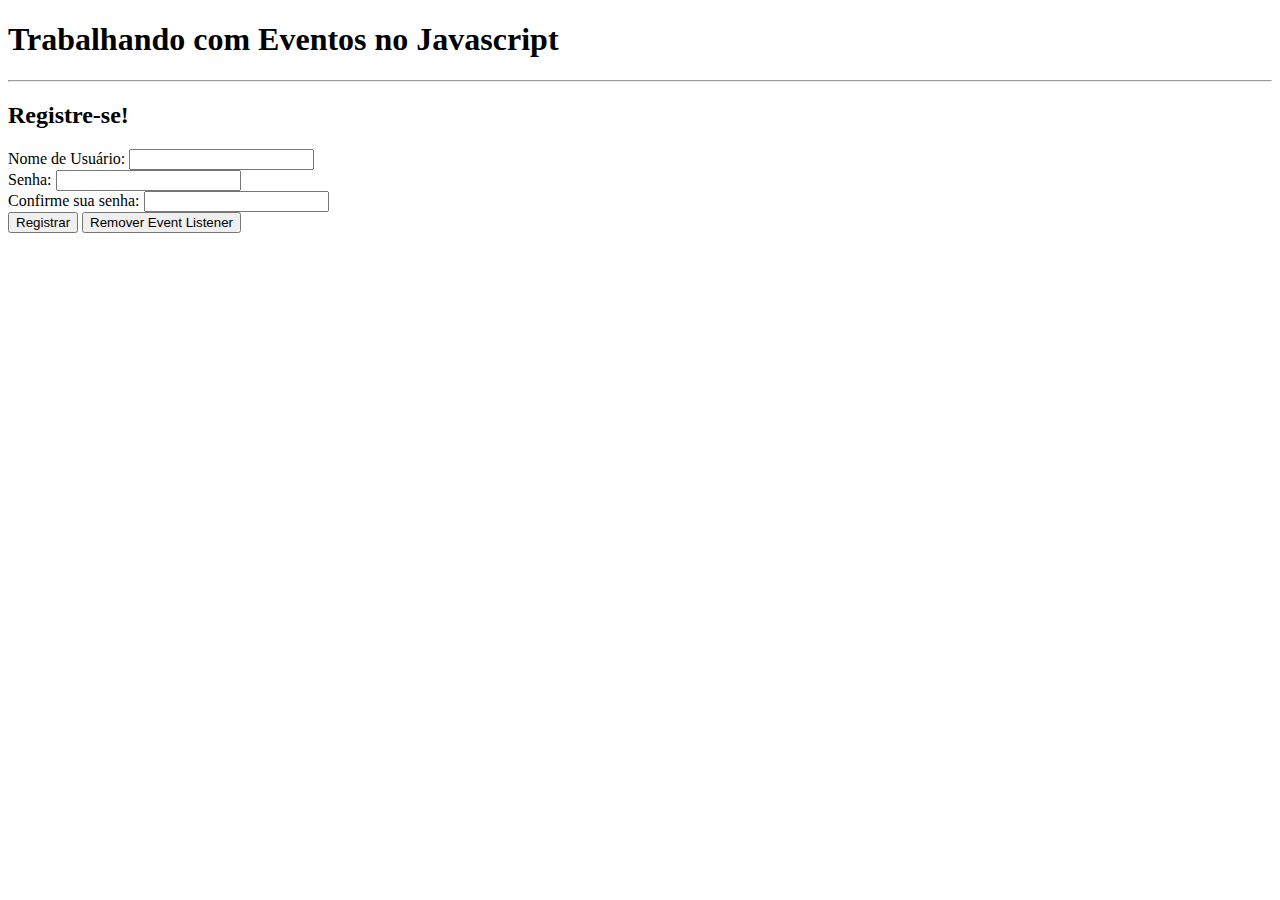
<file: Adicionando Eventos pelo JS/Index.html>
<!DOCTYPE html>
<html lang="en">
<head>
  <meta charset="UTF-8">
  <meta http-equiv="X-UA-Compatible" content="IE=edge">
  <meta name="viewport" content="width=device-width, initial-scale=1.0">
  <title>Trabalhando com Eventos</title>
  <script src="./index.js" defer></script>
</head>
<body>
  <h1>Trabalhando com Eventos no Javascript</h1>
  <hr>

  <h2>Registre-se!</h2>
  <section>
    <label for="username">Nome de Usuário:</label>
    <input type="text" name="username" id="username">
    <br>
    <label for="password">Senha:</label>
    <input type="password" name="password" id="password">
    <br>
    <label for="passwordConfirmation">Confirme sua senha:</label>
    <input type="password" name="passwordConfirmation" id="passwordConfirmation">
    <br>
    <button id="register-button">Registrar</button>
    <button onclick="removeEvent()">Remover Event Listener</button>
  </section>
</body>
</html>
</file>
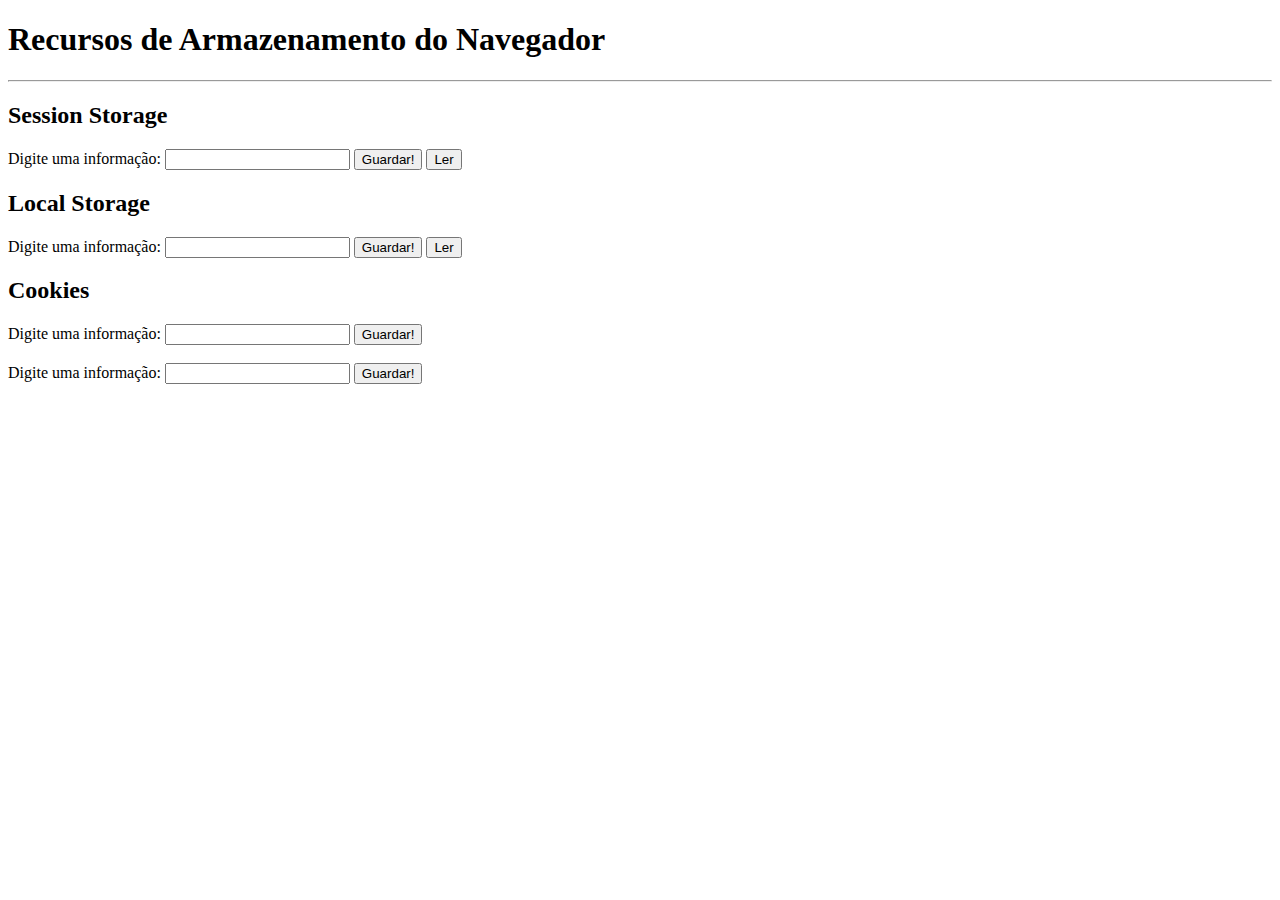
<file: Armazenamento/index.html>
<!DOCTYPE html>
<html lang="en">
<head>
  <meta charset="UTF-8">
  <meta http-equiv="X-UA-Compatible" content="IE=edge">
  <meta name="viewport" content="width=device-width, initial-scale=1.0">
  <title>Recursos de Armazenamento do Navegador</title>
  <script src="./index.js" defer></script>
</head>
<body>
  <h1>Recursos de Armazenamento do Navegador</h1>
  <hr>
  <h2>Session Storage</h2>
  <label for="session">Digite uma informação:</label>
  <input type="text" id="session">
  <button id="sessionBtn">Guardar!</button>
  <button id="readSesssion">Ler</button>
  <h2>Local Storage</h2>
  <label for="local">Digite uma informação:</label>
  <input type="text" id="local">
  <button id="localBtn">Guardar!</button>
  <button id="readLocal">Ler</button>
  <h2>Cookies</h2>
  <label for="cookie">Digite uma informação:</label>
  <input type="text" id="cookie">
  <button id="cookieBtn">Guardar!</button>
  <br><br>
  <label for="cookie2">Digite uma informação:</label>
  <input type="text" id="cookie2">
  <button id="cookie2Btn">Guardar!</button>
</body>
</html>
</file>
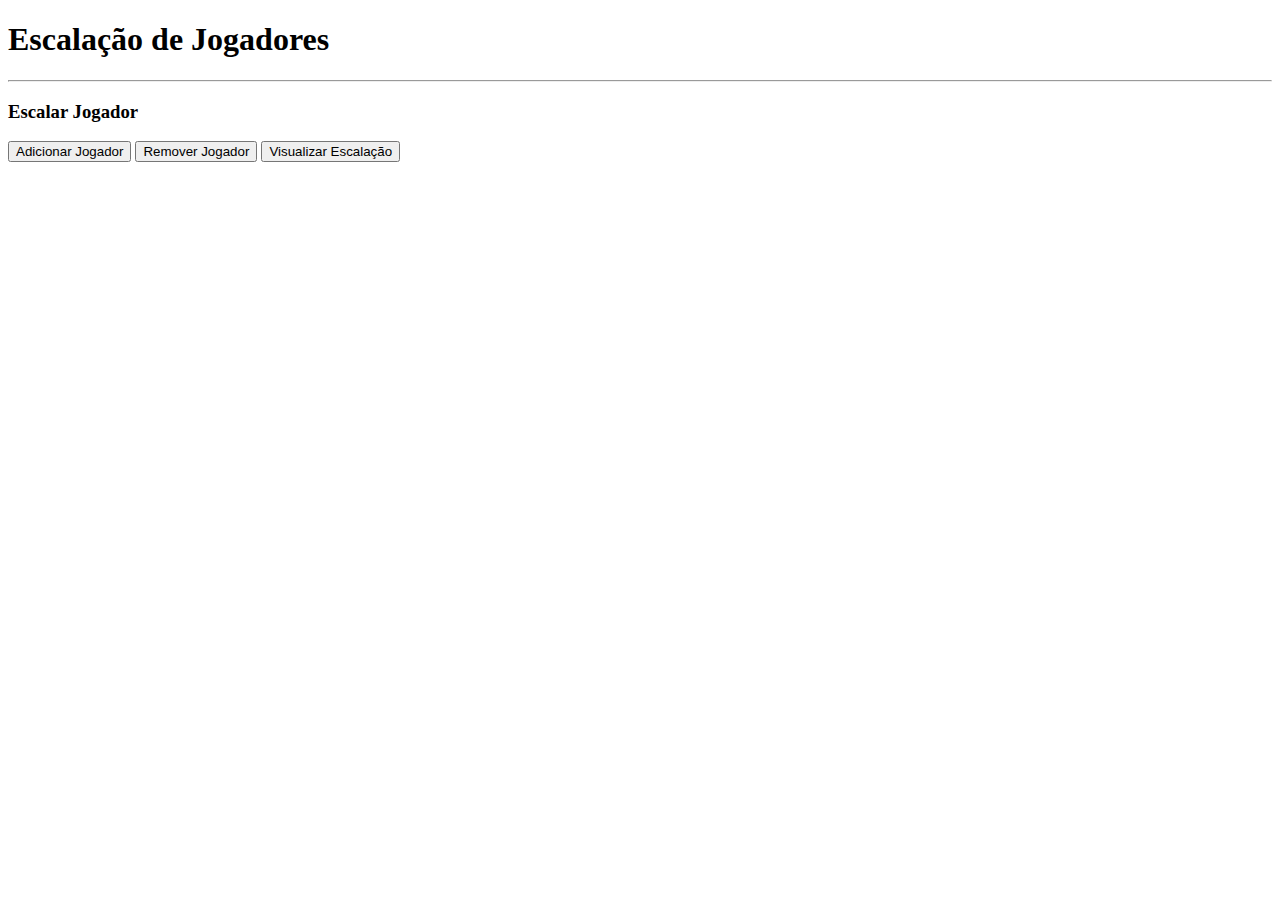
<file: Atividade 01/index.html>
<!DOCTYPE html>
<html lang="pt-br">
<head>
    <meta charset="UTF-8">
    <meta http-equiv="X-UA-Compatible" content="IE=edge">
    <meta name="viewport" content="width=device-width, initial-scale=1.0">
    <title>Escalação de Jogadores</title>

</head>
<body>
    <h1>Escalação de Jogadores</h1>
    <hr>

    <h3>Escalar Jogador</h3>
    <button onclick="addPlayer()">Adicionar Jogador</button>
    <button onclick="removePlayer()">Remover Jogador</button>
    <button onclick="players()">Visualizar Escalação</button>

    <section>
        <div id="newPlayers"></div>
        <div id="players"></div>
    </section>
    
    <script src="./index.js"></script>
</body>
</html>
</file>
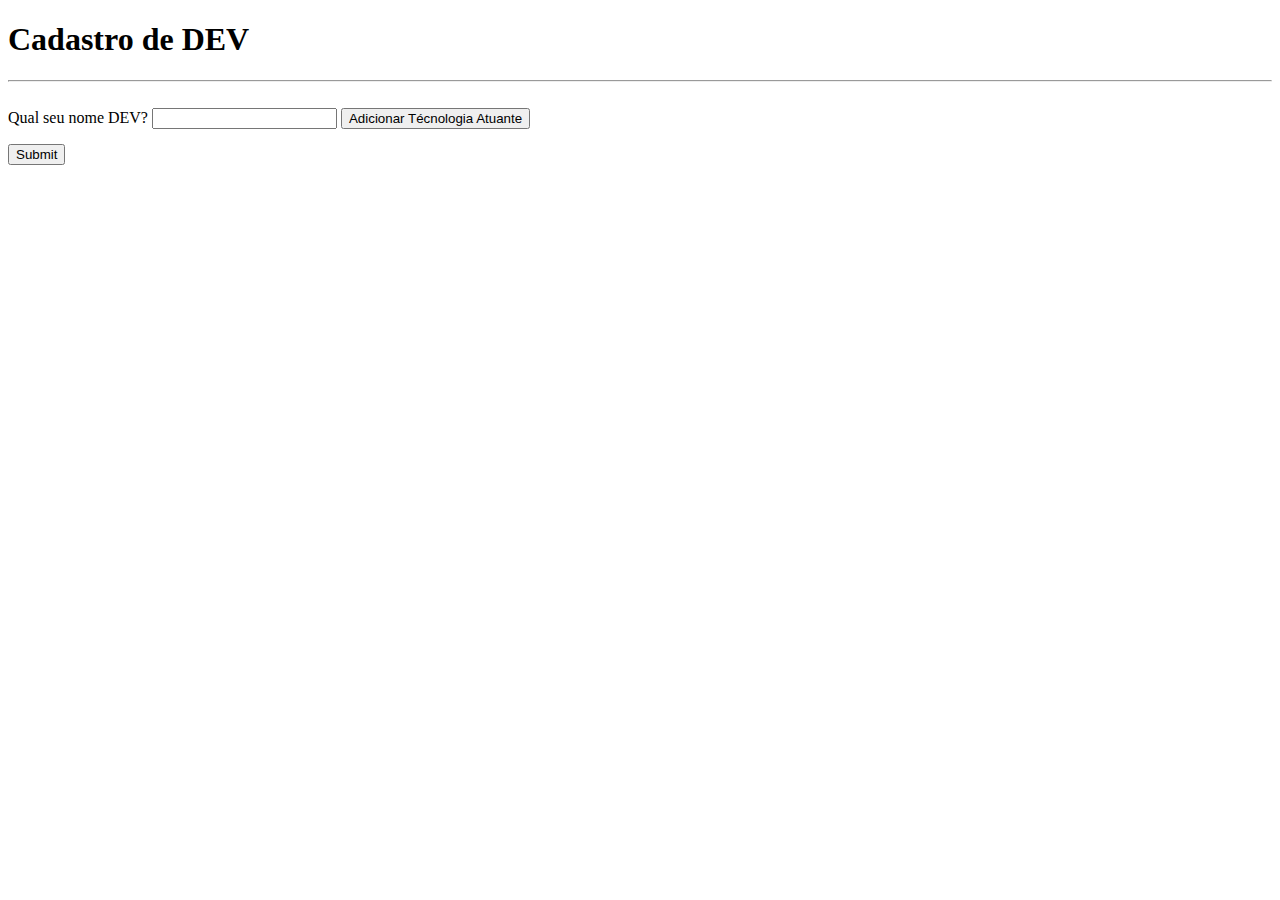
<file: Atividade 02/index.html>
<!DOCTYPE html>
<html lang="pt-br">
<head>
    <meta charset="UTF-8">
    <meta http-equiv="X-UA-Compatible" content="IE=edge">
    <meta name="viewport" content="width=device-width, initial-scale=1.0">
    <title>Cadastro de DEV</title>
    <link rel="stylesheet" href="./style.css">
</head>
<body>
    <header>
        <h1>Cadastro de DEV</h1>
    </header>
    <hr>
    <section>
        <br>
        <form id="cadastro">
            <div class="init">
                <label for="nameDeveloper">Qual seu nome DEV?</label>
                <input type="text" id="nameDeveloper">
                <button class="technology">Adicionar Técnologia Atuante</button>
            </div>
            <div class="technologies"></div>
            <input name="enviar" type="submit" id="enviar"/>
        </form>
    </section>

    <script src="./index.js"></script>
</body>
</html>
</file>
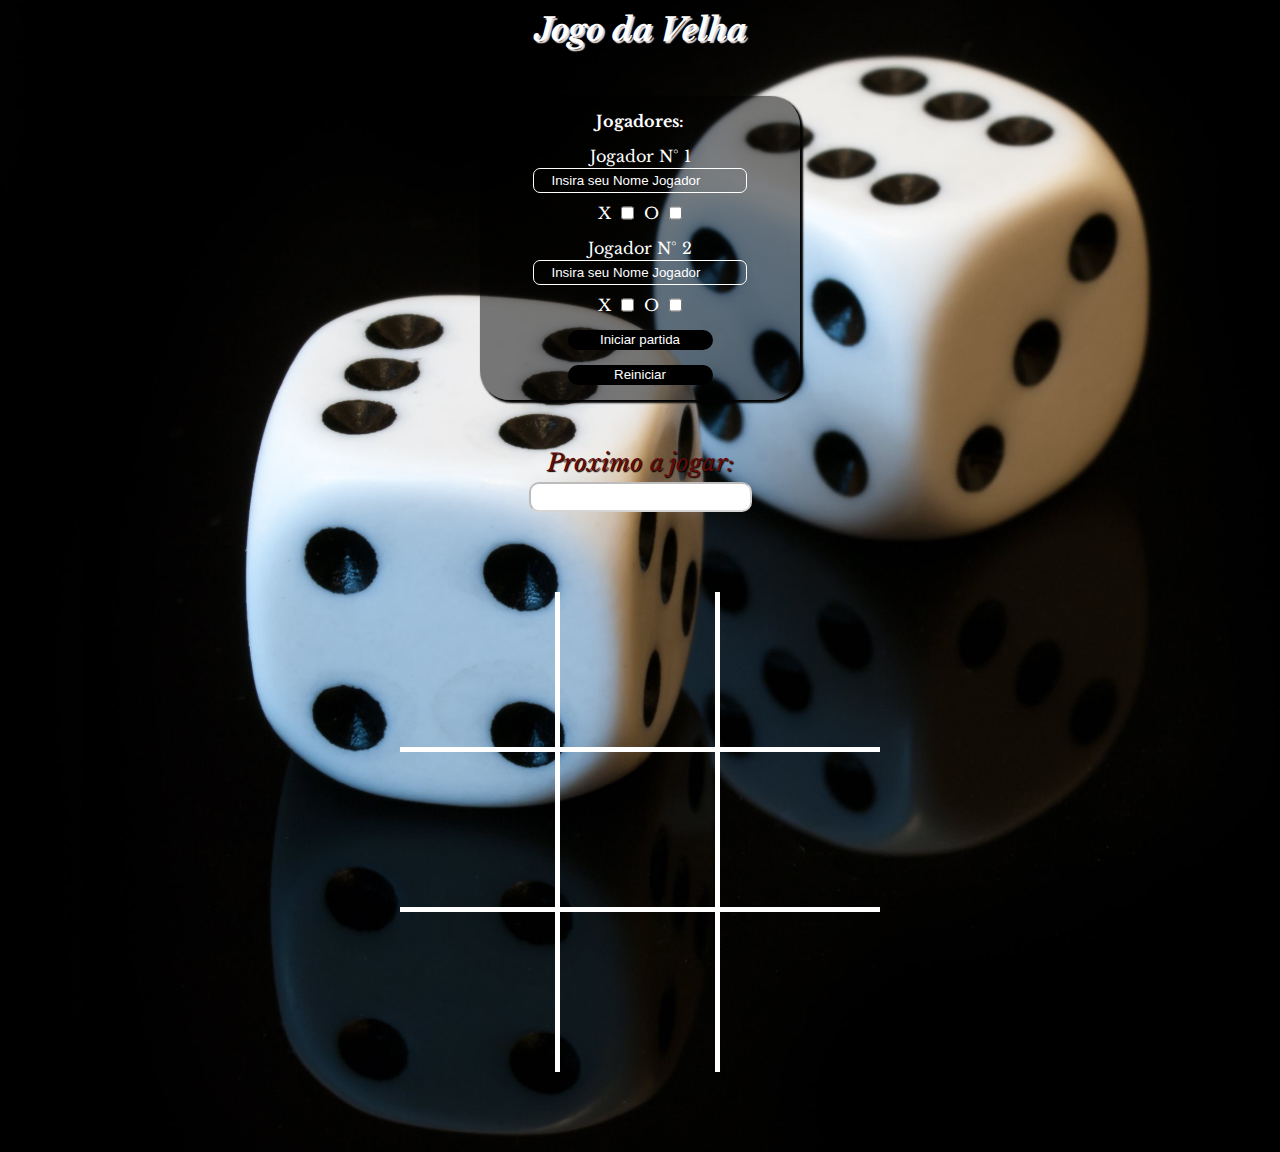
<file: Atividade 03/index.html>
<!DOCTYPE html>
<html lang="pt-br">
<head>
    <meta charset="UTF-8">
    <meta http-equiv="X-UA-Compatible" content="IE=edge">
    <meta name="viewport" content="width=device-width, initial-scale=1.0">
    <title>Jogo da Velha</title>
    <link rel="stylesheet" href="./style.css">
    <link rel="shortcut icon" href="./resources/console.png" type="image/x-icon">
    <script src="./index.js" defer></script>
    <link rel="preconnect" href="https://fonts.googleapis.com">
    <link rel="preconnect" href="https://fonts.gstatic.com" crossorigin>
    <link href="https://fonts.googleapis.com/css2?family=Libre+Baskerville:ital@1&family=Playfair:ital,wght@1,300&display=swap" rel="stylesheet">
</head>
<body>
     <header>
        <h1>Jogo da Velha</h1>
     </header>
     <section>
        <form id="player registration">
            <div class="players">
                <h4>Jogadores:</h4>
                <div class="player1">
                    <div class="name-player">
                        <label for="player-one">Jogador N° 1</label>
                        <input type="text" name="player-one" id="player-one" placeholder="Insira seu Nome Jogador">
                    </div>
                    <div class="peao-player">
                        <label for="x1">X</label>
                        <input class="peao" id="x1" value="X" name="peao-x1" type="checkbox">
                        <label for="o1">O</label>
                        <input class="peao" id="o1" value="O" name="peao-o1" type="checkbox">
                    </div>
                </div>
                <div class="player2">
                    <div class="name-player">
                        <label for="player-two">Jogador N° 2</label>
                        <input type="text" name="player-two" id="player-two" placeholder="Insira seu Nome Jogador">
                    </div>
                    <div class="peao-player">
                        <label for="x2">X</label>
                        <input class="peao" id="x2" value="X" name="peao-x2" type="checkbox">
                        <label for="o2">O</label>
                        <input class="peao" id="o2" value="O" name="peao-o2" type="checkbox">
                    </div>
                </div>
                <button type="submit" id="init">Iniciar partida</button>
                <button id="reboot">Reiniciar</button>
            </div>
            <div class="game">
                <label for="next-player">Proximo a jogar:</label>
                <input type="text" class="next-player" id="next-player" value="" disabled>
            </div>  
        </form>
        <div class="table">
            <span class="campo-selecao" id="quadro1"></span>
            <span class="campo-selecao" id="quadro2"></span>
            <span class="campo-selecao" id="quadro3"></span>
            <span class="campo-selecao" id="quadro4"></span>
            <span class="campo-selecao" id="quadro5"></span>
            <span class="campo-selecao" id="quadro6"></span>
            <span class="campo-selecao" id="quadro7"></span>
            <span class="campo-selecao" id="quadro8"></span>
            <span class="campo-selecao" id="quadro9"></span>
        </div>
     </section>
</body>
</html>
</file>
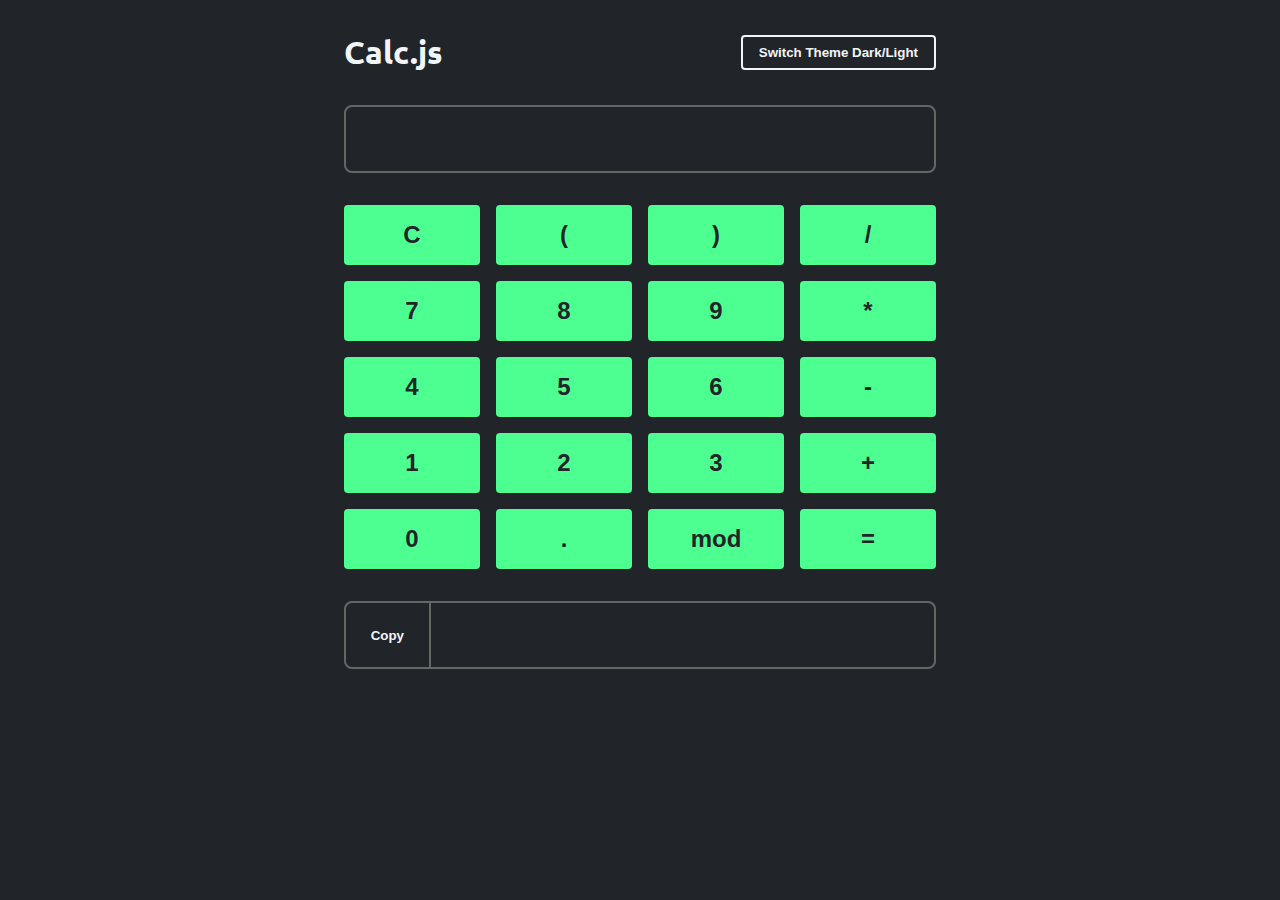
<file: Calculadora/index.html>
<!DOCTYPE html>
<html lang="en">
<head>
  <meta charset="UTF-8">
  <meta http-equiv="X-UA-Compatible" content="IE=edge">
  <meta name="viewport" content="width=device-width, initial-scale=1.0">
  <link rel="preconnect" href="https://fonts.googleapis.com">
  <link rel="preconnect" href="https://fonts.gstatic.com" crossorigin>
  <link href="https://fonts.googleapis.com/css2?family=Ubuntu:wght@400;700&display=swap" rel="stylesheet">
  <title>Projeto Prático Guiado 1</title>
  <link rel="stylesheet" href="style.css">
  <script src="./index.js" defer></script>
</head>
<body>
  <main data-theme="dark">
    <header class="flex align-center justify-between">
      <h1>Calc.js</h1>
      <button id="themeSwitcher">Switch Theme Dark/Light</button>
    </header>
    <input type="text" id="input">
    <div id="keys">
      <button id="clear">C</button>
      <button class="charKey" data-value=" ( ">(</button>
      <button class="charKey" data-value=" ) ">)</button>
      <button class="charKey" data-value=" / ">/</button>
      <button class="charKey" data-value="7">7</button>
      <button class="charKey" data-value="8">8</button>
      <button class="charKey" data-value="9">9</button>
      <button class="charKey" data-value=" * ">*</button>
      <button class="charKey" data-value="4">4</button>
      <button class="charKey" data-value="5">5</button>
      <button class="charKey" data-value="6">6</button>
      <button class="charKey" data-value=" - ">-</button>
      <button class="charKey" data-value="1">1</button>
      <button class="charKey" data-value="2">2</button>
      <button class="charKey" data-value="3">3</button>
      <button class="charKey" data-value=" + ">+</button>
      <button class="charKey" data-value="0">0</button>
      <button class="charKey" data-value=".">.</button>
      <button class="charKey" data-value=" % ">mod</button>
      <button id="equal">=</button>
    </div>
    <section class="flex align-center justify-between">
      <button id="copyToClipboard">Copy</button>
      <input type="text" id="result" disabled>
    </section>
  </main>
</body>
</html>
</file>
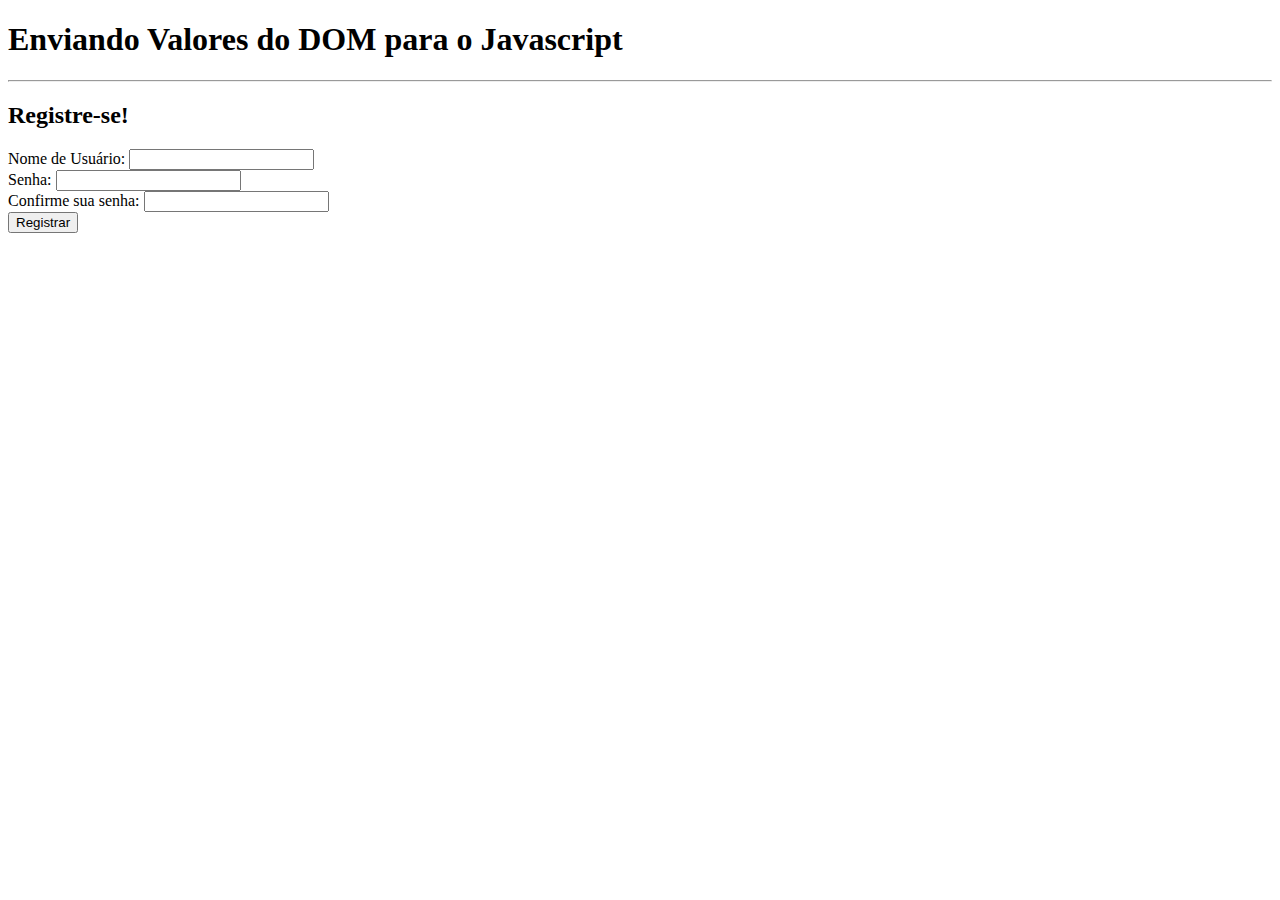
<file: Envio de Valores para o JS/index.html>
<!DOCTYPE html>
<html lang="en">
<head>
  <meta charset="UTF-8">
  <meta http-equiv="X-UA-Compatible" content="IE=edge">
  <meta name="viewport" content="width=device-width, initial-scale=1.0">
  <title>Enviando Valores do DOM para o Javascript</title>
  <script src="./index.js"></script>
</head>
<body>
  <h1>Enviando Valores do DOM para o Javascript</h1>
  <hr>

  <h2>Registre-se!</h2>
  <section>
    <label for="username">Nome de Usuário:</label>
    <input type="text" name="username" id="username">
    <br>
    <label for="password">Senha:</label>
    <input type="password" name="password" id="password">
    <br>
    <label for="passwordConfirmation">Confirme sua senha:</label>
    <input type="password" name="passwordConfirmation" id="passwordConfirmation">
    <br>
    <!-- parametro da função retorna o restistro pai do botão, que neste caso é a section, se manter apenas o this, ele traria o botão em si -->
    <button onclick="register(this.parentNode)">Registrar</button>
  </section>
</body>

</html>
</file>
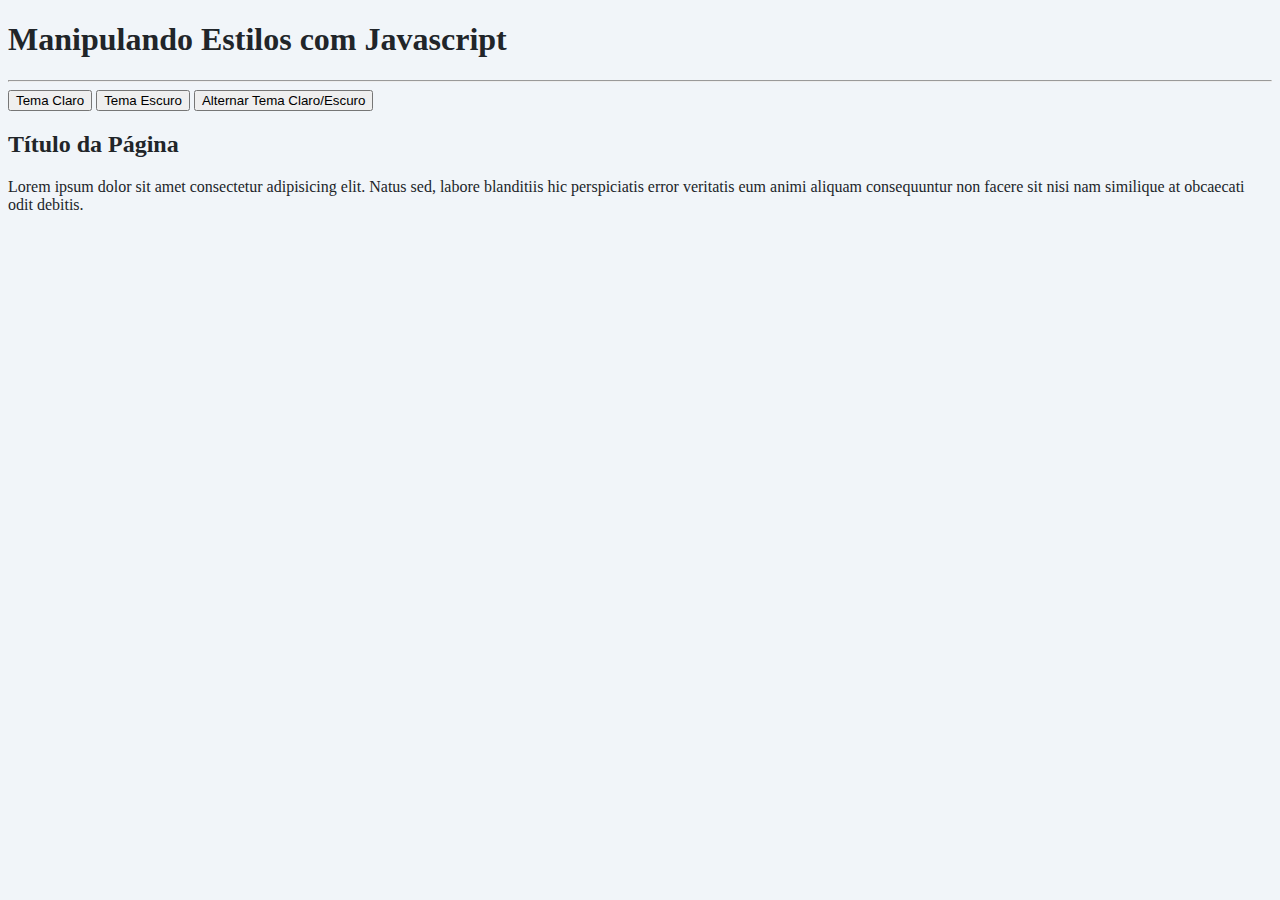
<file: Estilos/index.html>
<!DOCTYPE html>
<html lang="en">
<head>
  <meta charset="UTF-8">
  <meta http-equiv="X-UA-Compatible" content="IE=edge">
  <meta name="viewport" content="width=device-width, initial-scale=1.0">
  <title>Manipulando Estilos com Javascript</title>

  <style>
    .is-light { background-color: #f1f5f9; color: #212529; }
    .is-dark { background-color: #212529; color: #f1f5f9; }
  </style>

  <script src="./index.js" defer></script>
</head>

<body class="is-light">
  <h1>Manipulando Estilos com Javascript</h1>
  <hr>
  <button id="lightBtn">Tema Claro</button>
  <button id="darkBtn">Tema Escuro</button>
  <button id="switchBtn">Alternar Tema Claro/Escuro</button>
  <h2>Título da Página</h2>
  <p>
    Lorem ipsum dolor sit amet consectetur adipisicing elit. Natus sed, labore blanditiis hic perspiciatis error veritatis eum animi aliquam consequuntur non facere sit nisi nam similique at obcaecati odit debitis.
  </p>
</body>
</html>
</file>
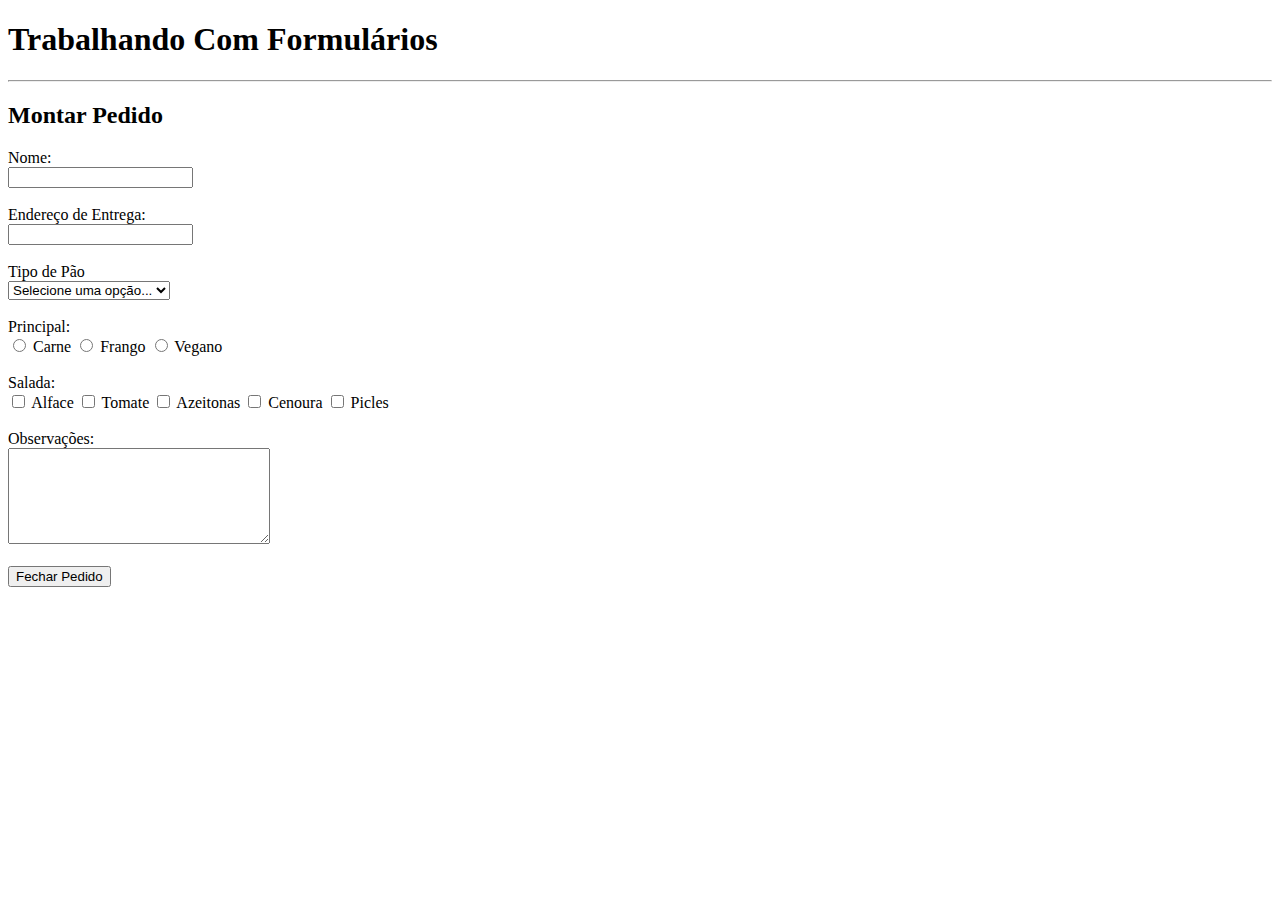
<file: formularios/index.html>
<!DOCTYPE html>
<html lang="en">
<head>
  <meta charset="UTF-8">
  <meta http-equiv="X-UA-Compatible" content="IE=edge">
  <meta name="viewport" content="width=device-width, initial-scale=1.0">
  <title>Trabalhando Com Formulários</title>
  <script src="./index.js" defer></script>
</head>
<body>
  <h1>Trabalhando Com Formulários</h1>
  <hr>

  <h2>Montar Pedido</h2>

  <form id="orderForm">
    <label for="name">Nome:</label>
    <br>
    <input type="text" name="name" id="name">
    <br><br>

    <label for="address">Endereço de Entrega:</label>
    <br>
    <input type="text" name="address" id="address">
    <br><br>

    <label for="breadType">Tipo de Pão</label>
    <br>
    <select name="breadType" id="breadType">
      <option selected disabled>Selecione uma opção...</option>
      <option value="3 queijos">3 queijos</option>
      <option value="Parmesão e orégano">Parmesão e orégano</option>
      <option value="9 grãos">9 grãos</option>
      <option value="Italiano branco">Italiano branco</option>
      <option value="Granola salgada">Granola salgada</option>
      <option value="Manteiga temperada">Manteiga temperada</option>
    </select>
    <br><br>

    <label for="main">Principal:</label>
    <br>
    <input type="radio" name="main" id="main1" value="Carne">
    <label for="main1">Carne</label>
    <input type="radio" name="main" id="main2" value="Frango">
    <label for="main2">Frango</label>
    <input type="radio" name="main" id="main3" value="Vegano">
    <label for="main3">Vegano</label>
    <br><br>

    <label for="salad">Salada:</label>
    <br>
    <input type="checkbox" name="salad" id="salad1" value="Alface">
    <label for="salad1">Alface</label>
    <input type="checkbox" name="salad" id="salad2" value="Tomate">
    <label for="salad2">Tomate</label>
    <input type="checkbox" name="salad" id="salad3" value="Azeitonas">
    <label for="salad3">Azeitonas</label>
    <input type="checkbox" name="salad" id="salad4" value="Cenoura">
    <label for="salad4">Cenoura</label>
    <input type="checkbox" name="salad" id="salad5" value="Picles">
    <label for="salad5">Picles</label>
    <br><br>

    <label for="observations">Observações:</label>
    <br>
    <textarea name="observations" id="observations" cols="30" rows="6"></textarea>
    <br><br>

    <button type="submit">Fechar Pedido</button>
  </form>
</body>
</html>
</file>
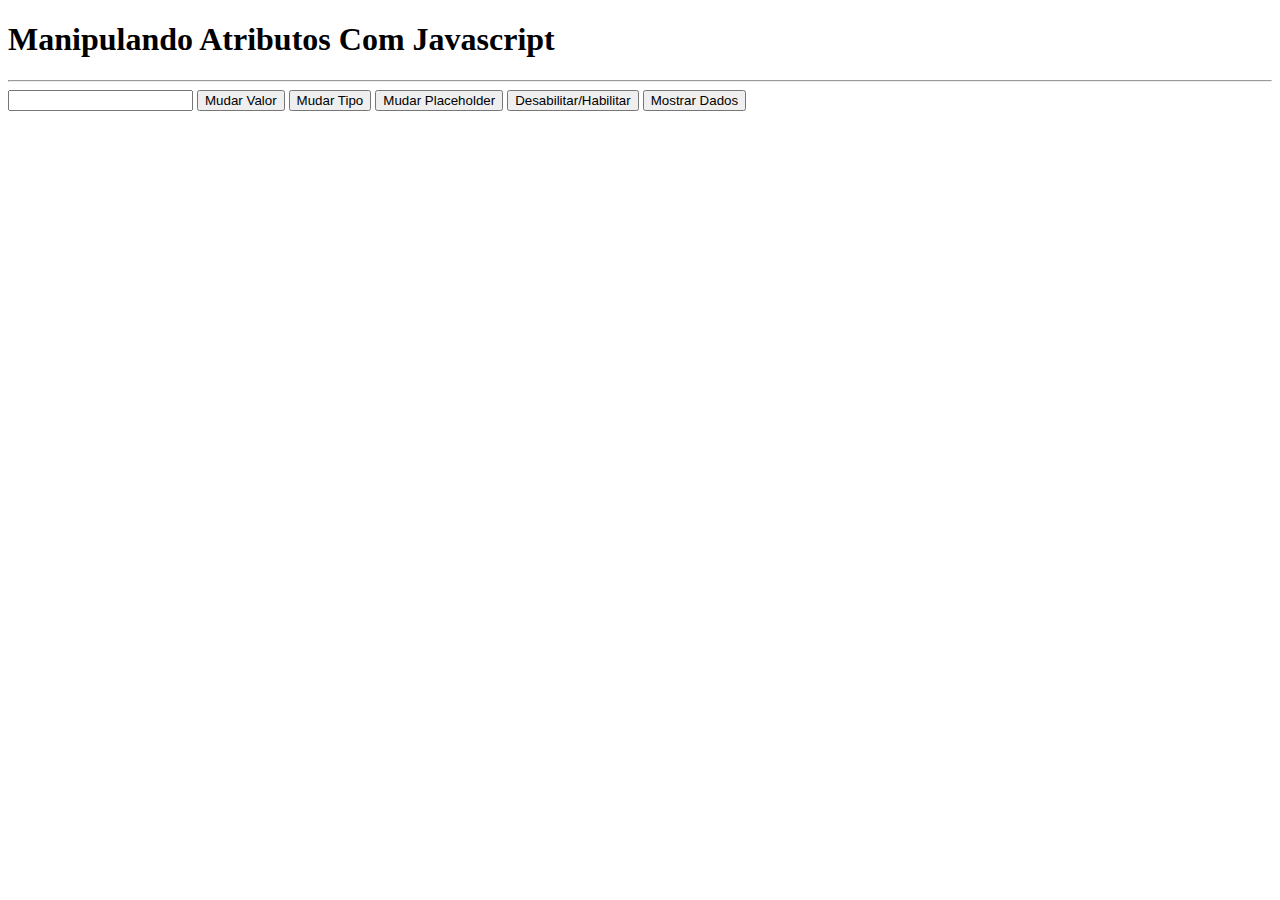
<file: Manipulando Atributos/index.html>
<!DOCTYPE html>
<html lang="en">
<head>
  <meta charset="UTF-8">
  <meta http-equiv="X-UA-Compatible" content="IE=edge">
  <meta name="viewport" content="width=device-width, initial-scale=1.0">
  <title>Manipulando Atributos Com Javascript</title>
  <script src="./index.js" defer></script>
</head>
<body>
  <h1>Manipulando Atributos Com Javascript</h1>
  <hr>

  <input type="text" name="input" id="input" data-something-else="Algum valor">

  <button id="value">Mudar Valor</button>
  <button id="type">Mudar Tipo</button>
  <button id="placeholder">Mudar Placeholder</button>
  <button id="disable">Desabilitar/Habilitar</button>
  <button id="data">Mostrar Dados</button>
</body>
</html>
</file>
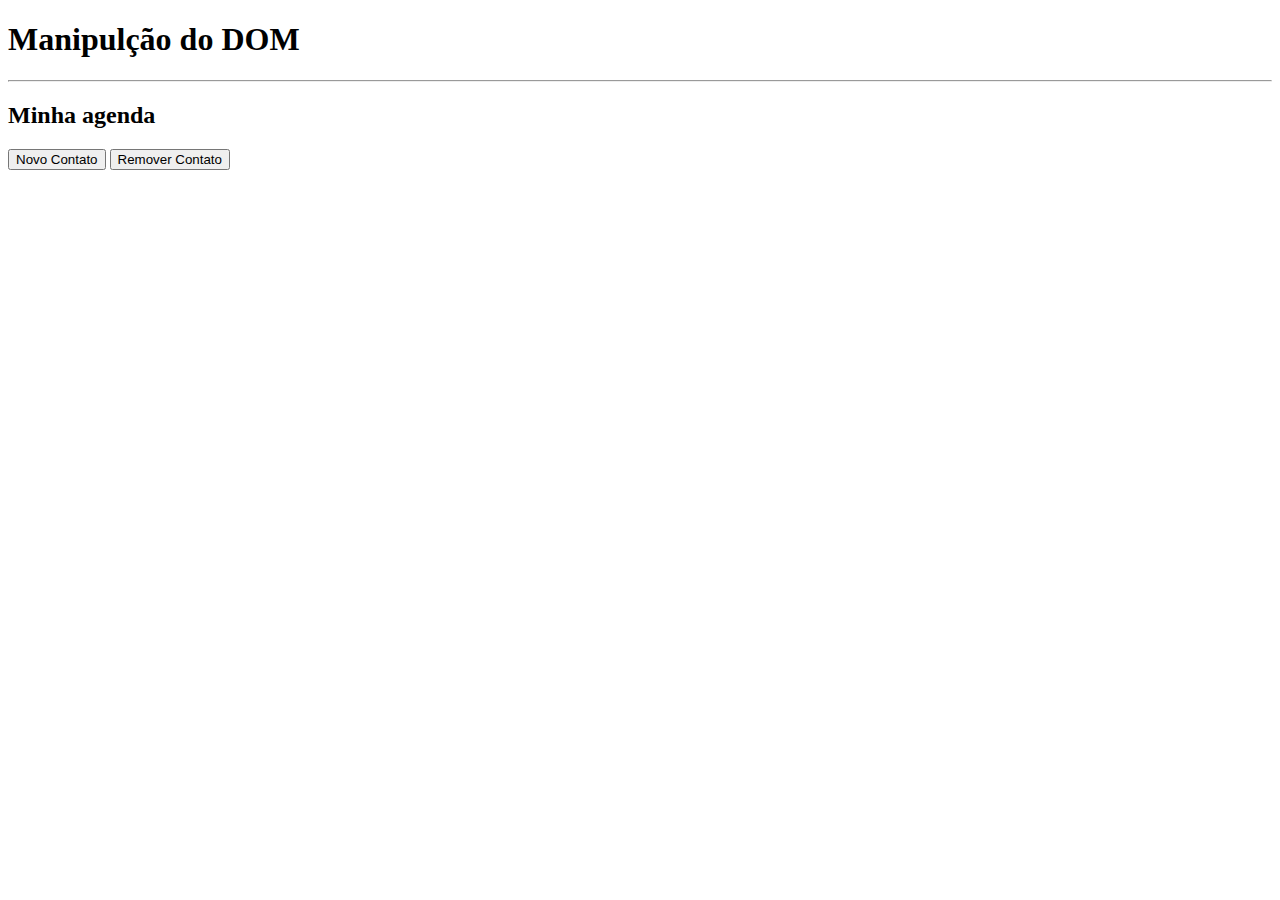
<file: Manipulação do DOM/index.html>
<!DOCTYPE html>
<html lang="en">
<head>
    <meta charset="UTF-8">
    <meta http-equiv="X-UA-Compatible" content="IE=edge">
    <meta name="viewport" content="width=device-width, initial-scale=1.0">
    <title>DOM</title>
    <script src="index.js"></script>
</head>
<body>
    <h1>Manipulção do DOM</h1>
    <hr>

    <h2>Minha agenda</h2>
    <button onclick="addContact()">Novo Contato</button>
    <button onclick="removeContact()">Remover Contato</button>

    <section id="contac-list"></section>
</body>
</html>
</file>
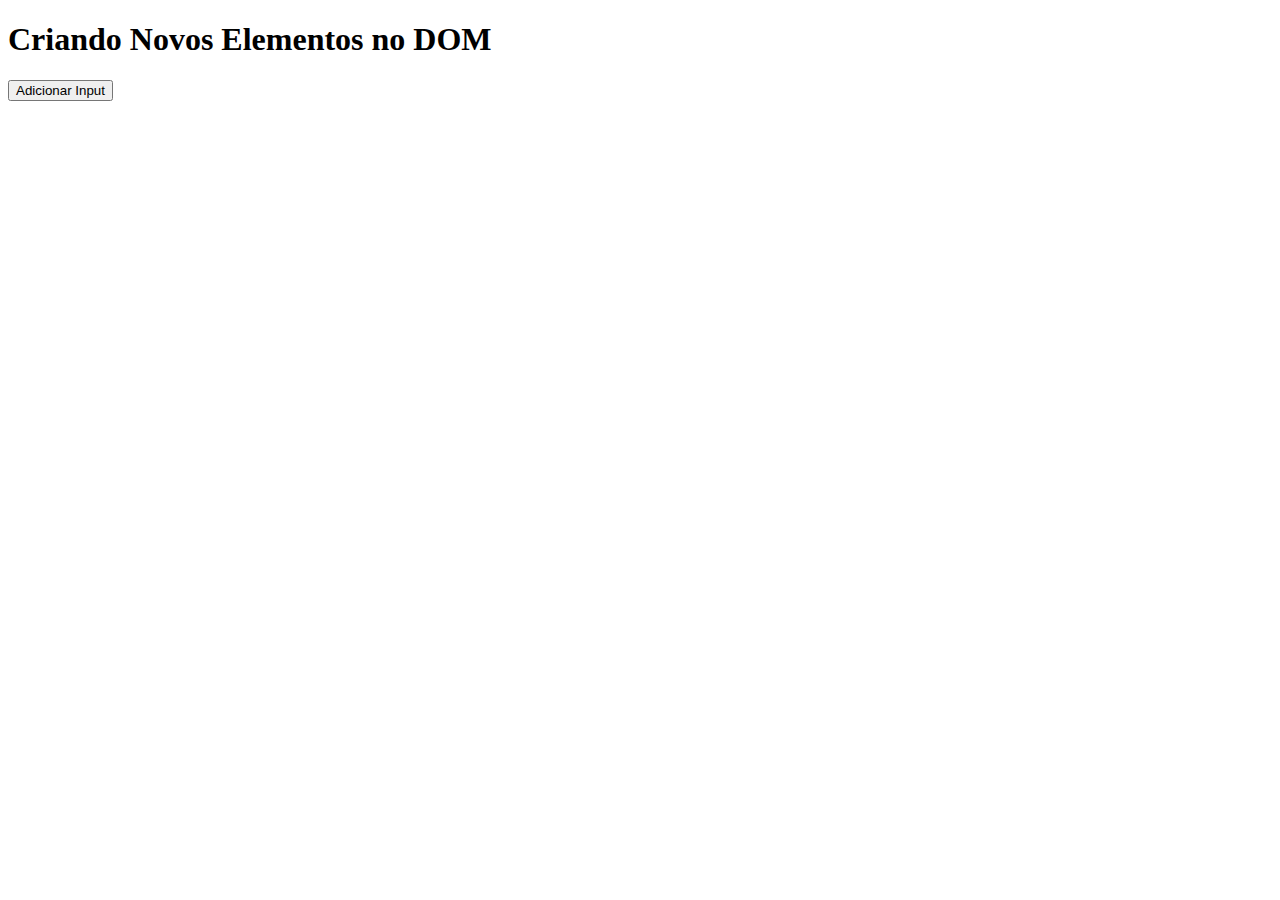
<file: Novos Elementos/index.html>
<!DOCTYPE html>
<html lang="en">

<head>
  <meta charset="UTF-8">
  <meta http-equiv="X-UA-Compatible" content="IE=edge">
  <meta name="viewport" content="width=device-width, initial-scale=1.0">
  <title>Criando Novos Elementos no DOM</title>
  <script src="./index.js"></script>
</head>

<body>
  <h1>Criando Novos Elementos no DOM</h1>

  <button onclick="addInput()">Adicionar Input</button>

  <ul id="inputs"></ul>
</body>

</html>
</file>
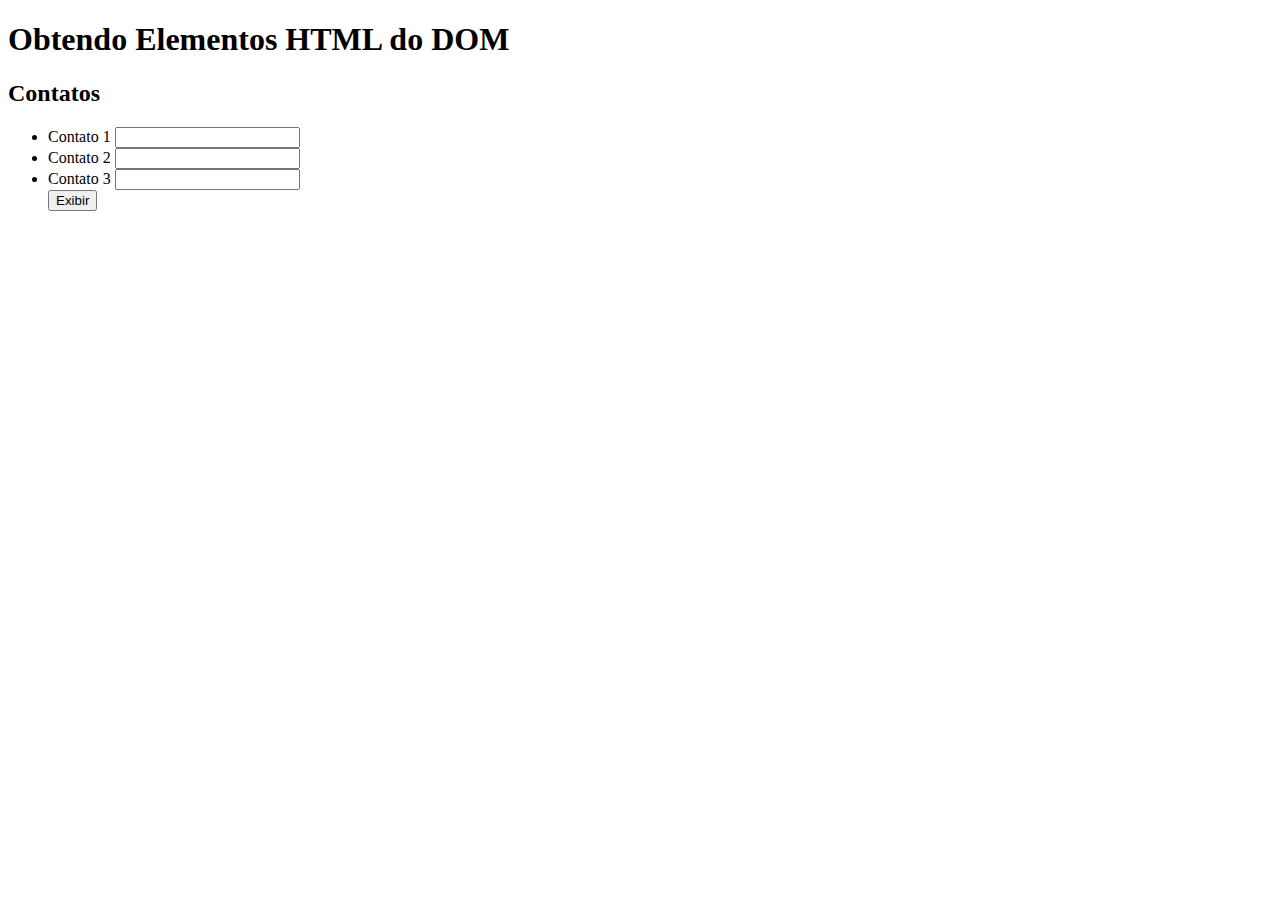
<file: Obtendo Elementos/index.html>
<!DOCTYPE html>
<html lang="en">
<head>
  <meta charset="UTF-8">
  <meta http-equiv="X-UA-Compatible" content="IE=edge">
  <meta name="viewport" content="width=device-width, initial-scale=1.0">
  <title>Obtendo Elementos HTML do DOM</title>
  <script src="./index.js"></script>
</head>
<body>
  <h1>Obtendo Elementos HTML do DOM</h1>

  <h2>Contatos</h2>
  
  <ul id="contact-list">
    <li>
      <label for="contact1">Contato 1</label>
      <input type="text" id="contact1" name="contact1" class="contact-input">
    </li>
    <li>
      <label for="contact2">Contato 2</label>
      <input type="text" id="contact2" name="contact2" class="contact-input">
    </li>
    <li>
      <label for="contact3">Contato 3</label>
      <input type="text" id="contact3" name="contact3" class="contact-input">
    </li>
    <button onclick="show()">
      Exibir
    </button>
  </ul>
</body>
</html>
</file>
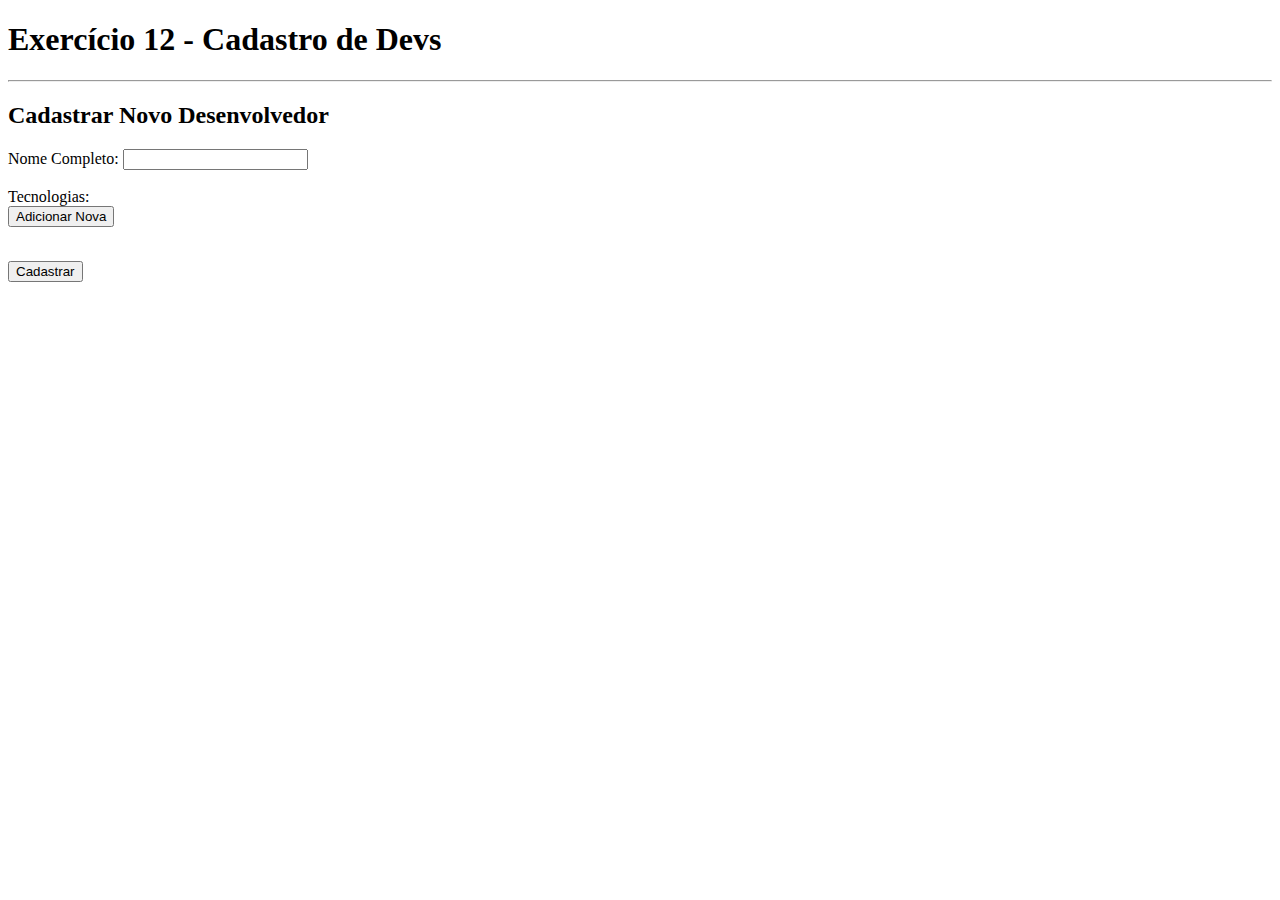
<file: Atividade 02/resolução/index.html>
<!DOCTYPE html>
<html lang="en">
<head>
  <meta charset="UTF-8">
  <meta http-equiv="X-UA-Compatible" content="IE=edge">
  <meta name="viewport" content="width=device-width, initial-scale=1.0">
  <title>Cadastro de Devs</title>
  <script src="./index.js" defer></script>
</head>
<body>
  <h1>Exercício 12 - Cadastro de Devs</h1>
  <hr>

  <h2>Cadastrar Novo Desenvolvedor</h2>

  <form id="devForm">
    <label for="fullname">Nome Completo:</label>
    <input type="text" name="fullname" id="fullname"><br><br>
    
    <label>Tecnologias:</label><br>
    <button id="addTechBtn" type="button">Adicionar Nova</button>
    <ul id="stackInputs"></ul>
    <br>
    <button type="submit">Cadastrar</button>
  </form>
</body>
</html>
</file>
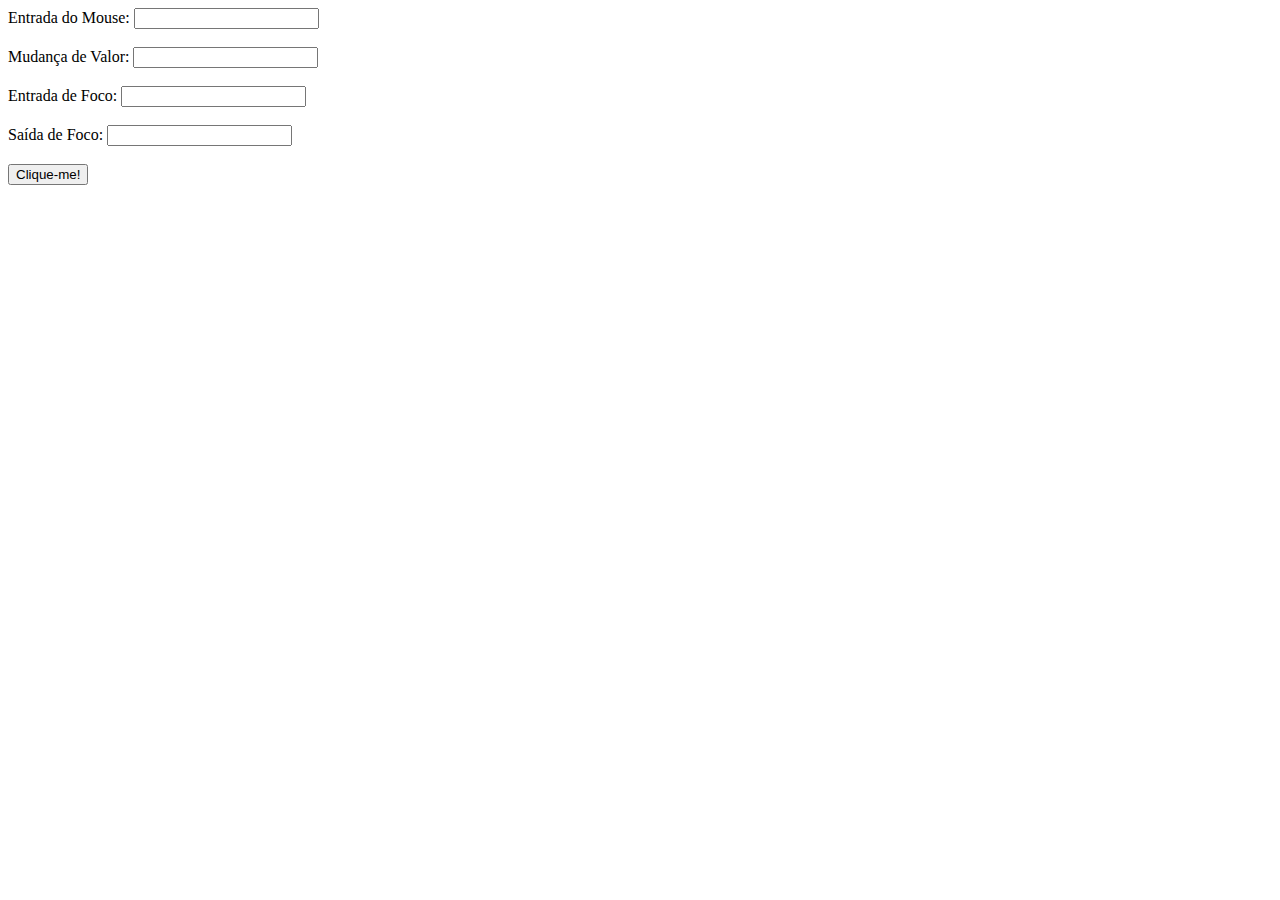
<file: Eventos/indexx.html>
<!DOCTYPE html>
<html lang="en">
<head>
    <meta charset="UTF-8">
    <meta http-equiv="X-UA-Compatible" content="IE=edge">
    <meta name="viewport" content="width=device-width, initial-scale=1.0">
    <title>Document</title>
</head>
<body>
    
    <div>
        <label for="onMouseEnter">Entrada do Mouse:</label>
        <input type="text" id="onMouseEnter" onmouseenter="mouseEnterEvent()">
      </div>
      <br>
      <div>
        <label for="onChange">Mudança de Valor:</label>
        <input type="text" id="onChange" onchange="changeEvent()">
      </div>
      <br>
      <div>
        <label for="onFocus">Entrada de Foco:</label>
        <input type="text" id="onFocus" onfocus="focusEvent()">
      </div>
      <br>
      <div>
        <label for="onBlur">Saída de Foco:</label>
        <input type="text" id="onBlur" onblur="blurEvent()">
      </div>
      <br>
      <button onclick="clickEvent()">
        Clique-me!
      </button>
    
      <script src="./index.js"></script>

</body>
</html>
</file>
<file: Atividade 02/style.css>
.experience {
    display: flex;
    gap: 30px;
    margin-top: 15px;
}

.languages {
    margin-top: 15px;
}

input#enviar {
    margin-top: 15px;
}
</file>
<file: Atividade 03/style.css>
* {
    box-sizing: border-box;
    margin: 0;
    padding: 0;
}

body{
    background-image: url(./resources/background.jpg);
    background-repeat: no-repeat;
    background-size: cover;
}

section{
    display: flex;
    justify-content: center;
    align-items: center;
    flex-direction: column;
}

header{
    display: flex;
    justify-content: center;
    align-items: center;
    margin-top: 0.6em;
}

header h1{  
    color: #fff;
    font-size: 700;
    margin-bottom: 30px;
    text-shadow: 2px 2px 1px #e4d9d9;
    font-style: italic;
    font-family: 'Libre Baskerville', serif;
}

form{
    display: flex;
    justify-content: center;
    align-items: center;
    flex-direction: column;
    font-family: 'Libre Baskerville', serif;
}

.game{
    display: flex;
    justify-content: center;
    align-items: center;
    flex-direction: column;
    gap: 5px;
    margin-top: 3rem;
}

label[for="next-player"]{
    color: #630b0b;
    text-shadow: 1px 1px 1px #030303;
    font-size: x-large;
    font-style: italic;
    font-family: 'Libre Baskerville', serif;
}

input.next-player {
    height: 30px;
    border-radius: 10px;
    color: #000;
    background-color: #fff;
    font-size: 1rem;
    font-style: italic;
    font-weight: 500;
    text-align: center;
    font-family: 'Libre Baskerville', serif;
}


.players{
    display: flex;
    justify-content: center;
    align-items: center;
    flex-direction: column;
    gap: 15px;
    background-color: rgba(0,0,0,0.5);
    width: 20em;
    padding: 15px;
    margin: 1em auto 0 auto;
    border-radius: 30px;
    box-shadow: 2px 2px 2px 1px #030303;
}

.player1, .player2{
    display: flex;
    justify-content: center;
    align-items: center;
    flex-direction: column;
}


.name-player{
    display: flex;
    align-items: center;
    justify-content: center;
    flex-direction: column;
    margin-bottom: 10px;
}

.peao-player{
    display: flex;
    gap: 10px;
}

label{
    color: #fff;
}

::placeholder, h4{
    color: #fff;
}

#player-one, #player-two {
    background-color: transparent;
    color: #ffff;
    padding: 0 10%;
    margin-top: 2px;
    border-radius: 7px;
    border: 1.5px solid #fff;
    height: 25px;
    transition: 0.7s;
}

button{
    background-color: #000;
    color: #fff;
    border-radius: 10px;
    border: none;
    width: 50%;
    height: 20px;
}

button:hover{
    scale: 1.1;
}

.table{
    display: grid;
    justify-content: center;
    color: #fff;
    margin-top: 5em;
    margin-bottom: 5em;
    width: 30em;
    height: 30em;
    grid-template-columns: 1fr 1fr 1fr;
}

span {
    display: flex;
    justify-content: center;
    align-items: center;
    font-size: 10em!important;
    font-family: 'Libre Baskerville', serif;
    width: auto;
    height: 160px;
    margin: 0;
    padding: 0;
}

#quadro1, #quadro4, #quadro7{
    border-right: 5px solid #fff;
    border-bottom: 5px solid #fff;
    text-align: center;
}

#quadro2, #quadro5, #quadro8{
    border-right: 5px solid #fff;
    border-bottom: 5px solid #fff;
    text-align: center;
}

#quadro3, #quadro6, #quadro9{
    border-bottom: 5px solid #fff;
    text-align: center;
}

#quadro7, #quadro8, #quadro9{
    border-bottom: none!important;
}

/* Ajustes Mobile0 */
@media (max-width: 420px){
    .table{
        display: grid;
        justify-content: center;
        color: #fff;
        margin-top: 5em;
        margin-bottom: 5em;
        width: 18em;
        height: 18em;
        grid-template-columns: 1fr 1fr 1fr;
    }

    span {
        display: flex;
        justify-content: center;
        align-items: center;
        font-size: 5em!important;
        font-family: 'Libre Baskerville', serif;
        width: auto;
        height: 100px;
        margin: 0;
        padding: 0;
    }
}
</file>
<file: Calculadora/style.css>
* {
    box-sizing: border-box;
    margin: 0;
    padding: 0;
  }
  
  :root {
    --bg-color: #212529;
    --border-color: #666;
    --font-color: #f1f5f9;
    --primary-color: #4dff91;
    --error-color: #ff0043;
  }
  
  body {
    background-color: var(--bg-color);
    color: var(--font-color);
    font-family: "Ubuntu", sans-serif;
  }
  
  main {
    display: block;
    margin: 0 auto;
    max-width: 40rem;
    padding: 0 1.5rem 2.5rem;
    position: relative;
  }
  
  header {
    padding: 2rem 0;
  }
  
  #themeSwitcher {
    background-color: var(--bg-color);
    border: .125rem solid var(--font-color);
    color: var(--font-color);
  }
  
  #themeSwitcher:hover {
    background-color: var(--font-color);
    color: var(--bg-color);
  }
  
  button {
    background-color: var(--primary-color);
    border: none;
    border-radius: .25rem;
    font-weight: 700;
    padding: .5rem 1rem;
    transition: .15s;
  }
  
  input {
    background-color: var(--bg-color);
    border: 2px solid var(--border-color);
    border-radius: .5rem;
    color: var(--font-color);
    display: block;
    font-size: 1.75rem;
    margin: 0 auto;
    padding: 1rem;
    text-align: end;
    width: 100%;
  }
  
  #keys {
    display: grid;
    grid-template-columns: 1fr 1fr 1fr 1fr;
    gap: 1rem;
    margin: 2rem 0;
  }
  
  #keys button {
    color: var(--bg-color);
    cursor: pointer;
    font-size: 1.5rem;
    padding: 1rem;
  }
  
  #keys button:hover {
    filter: brightness(0.8);
  }
  
  #result {
    border-width: 2px 2px 2px 0;
    border-radius: 0 .5rem .5rem 0;
  }
  
  #copyToClipboard {
    background-color: transparent;
    border: solid var(--border-color);
    border-width: 2px;
    border-radius: .5rem 0 0 .5rem;
    color: var(--font-color);
    cursor: pointer;
    display: block;
    height: 4.25rem;
    width: 6rem;
  }
  
  .flex {
    display: flex;
  }
  
  .align-center {
    align-items: center;
  }
  
  .justify-between {
    justify-content: space-between;
  }
  
  .error {
    background-color: var(--error-color);
  }
  
  .success {
    border-color: var(--primary-color) !important;
    color: var(--primary-color) !important;
  }
</file>
